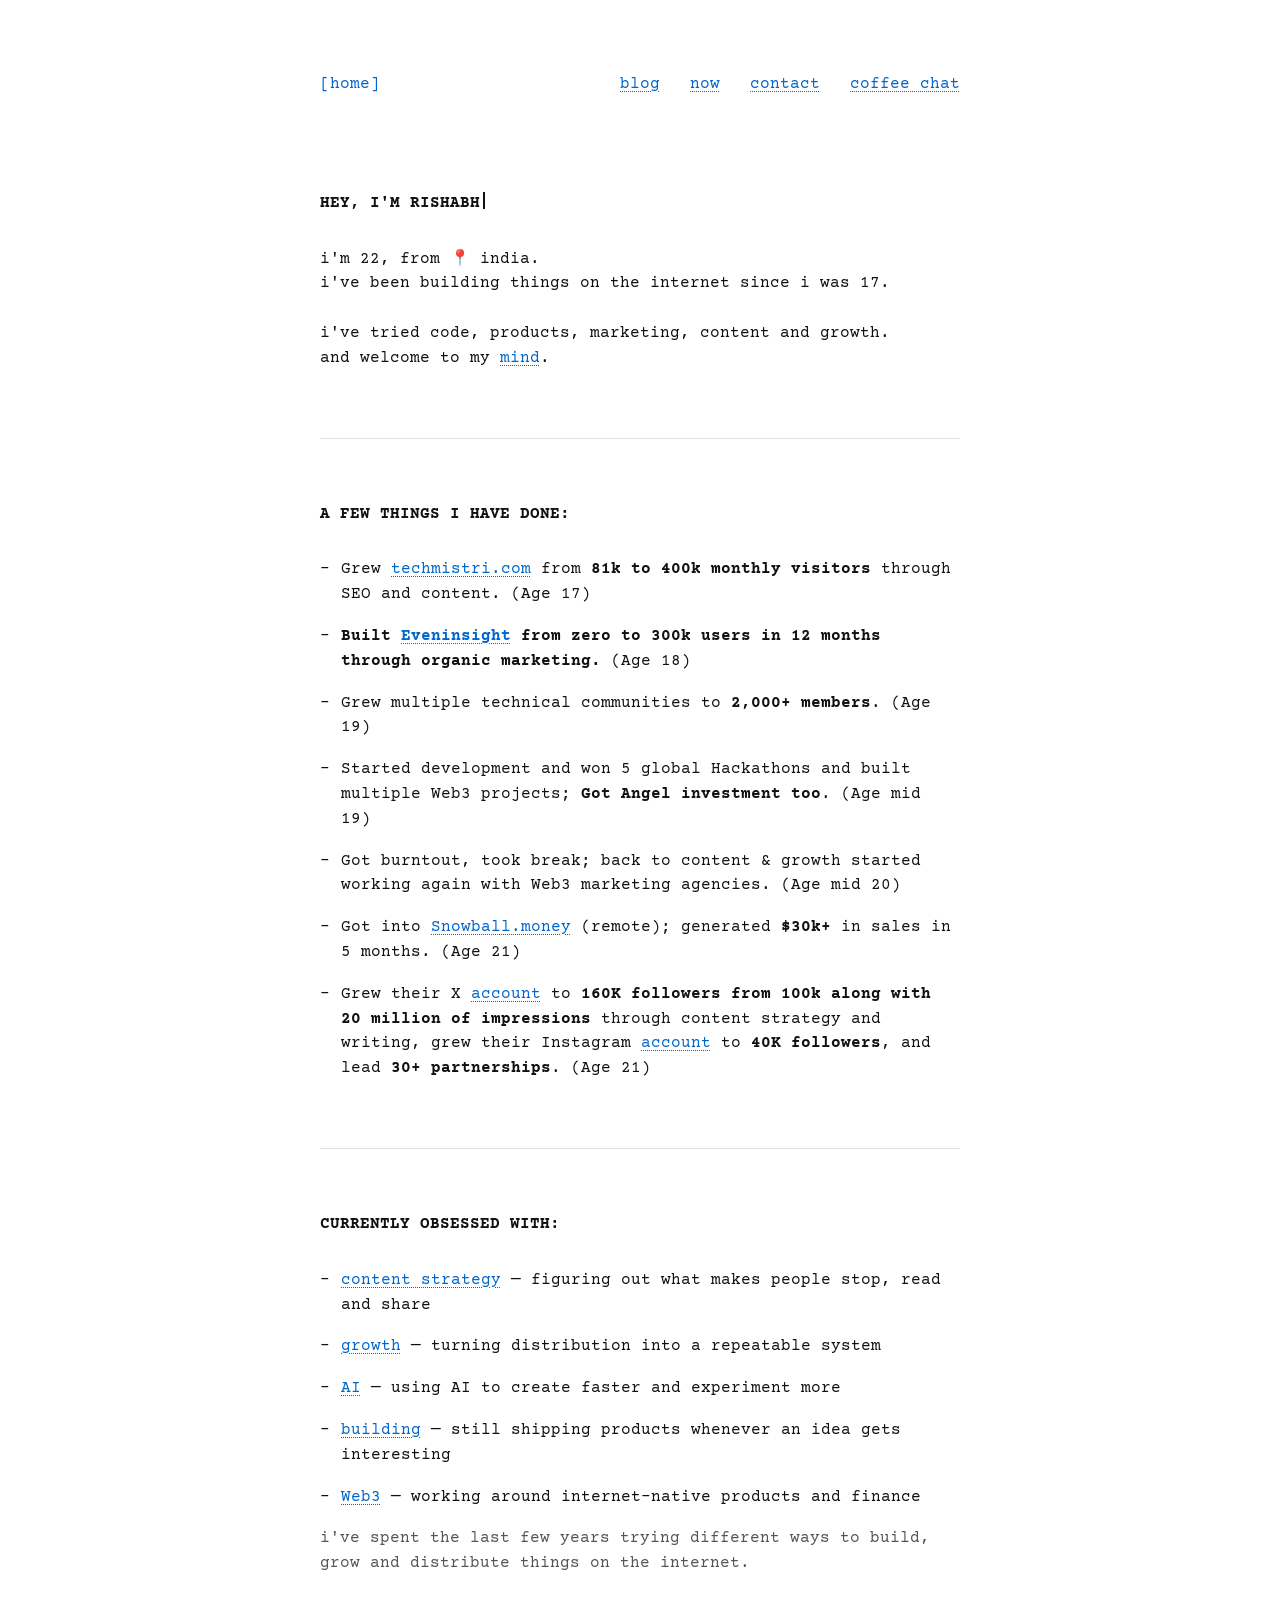
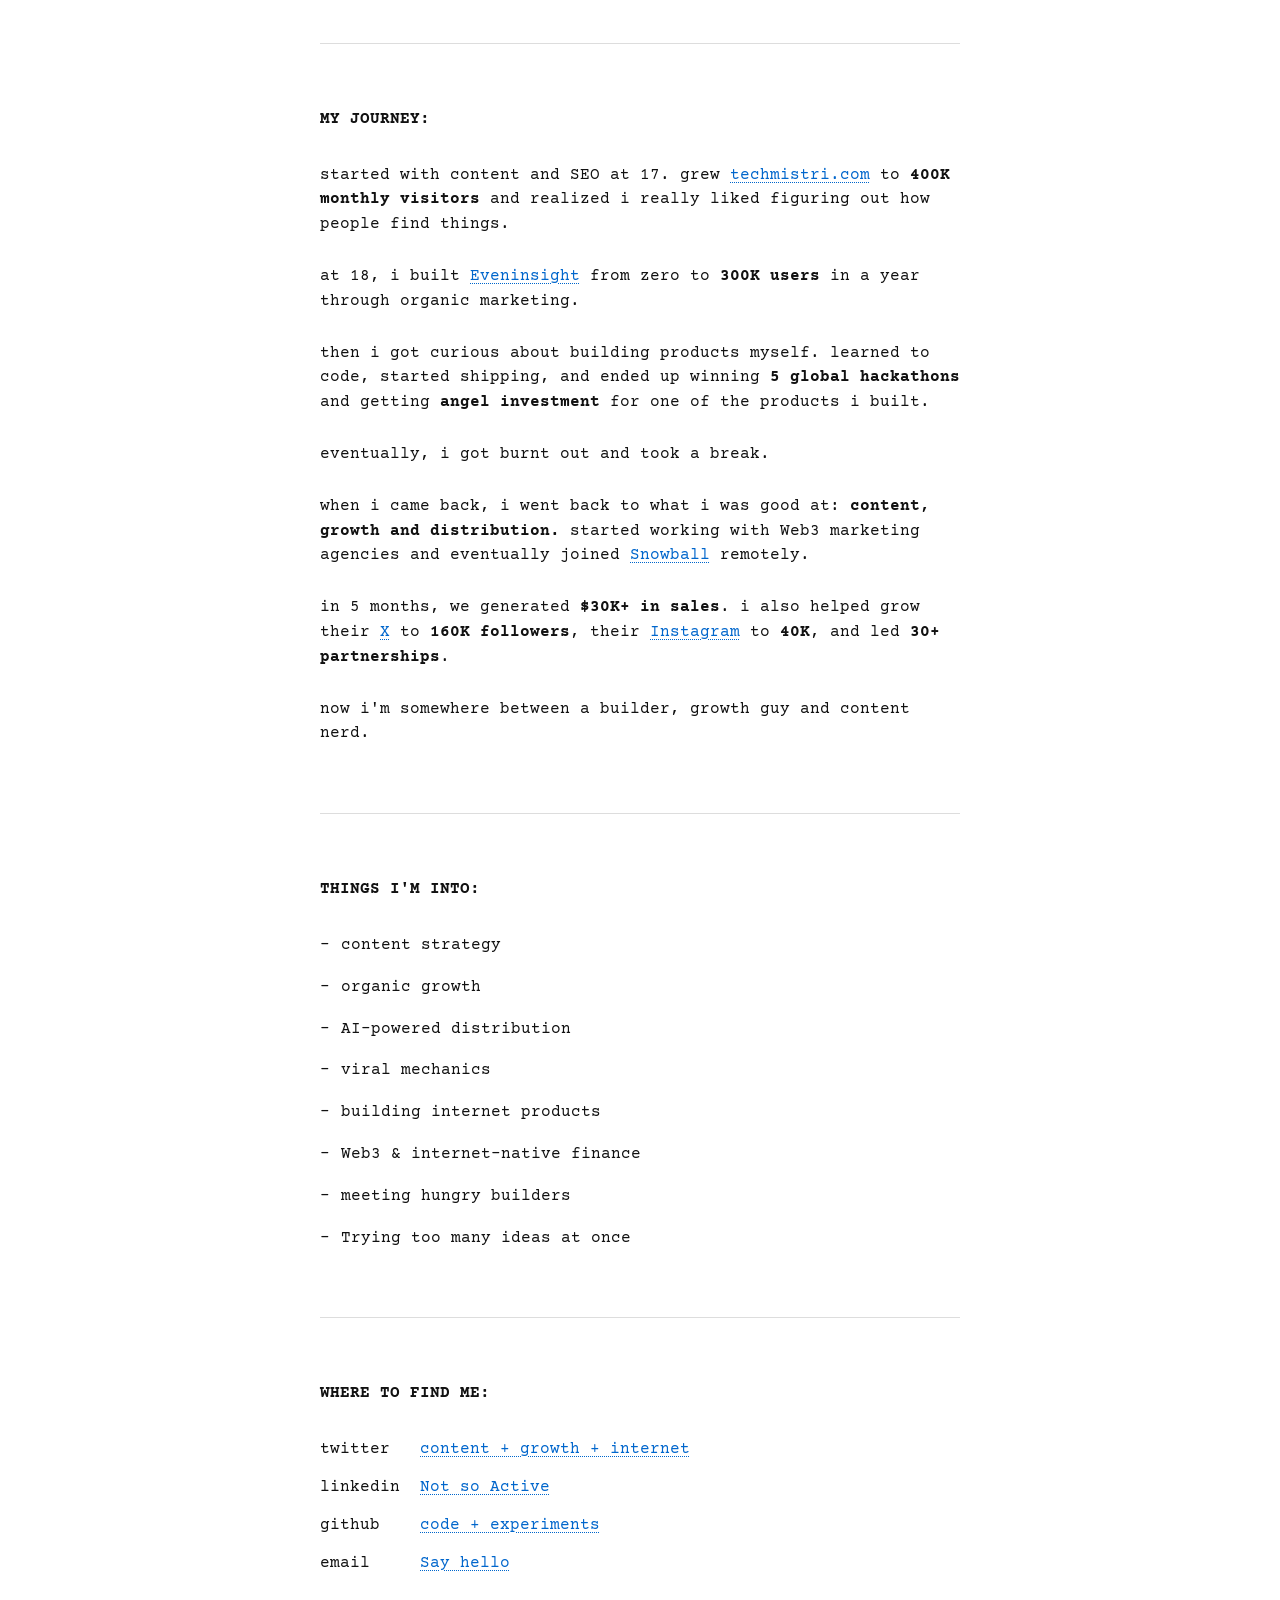
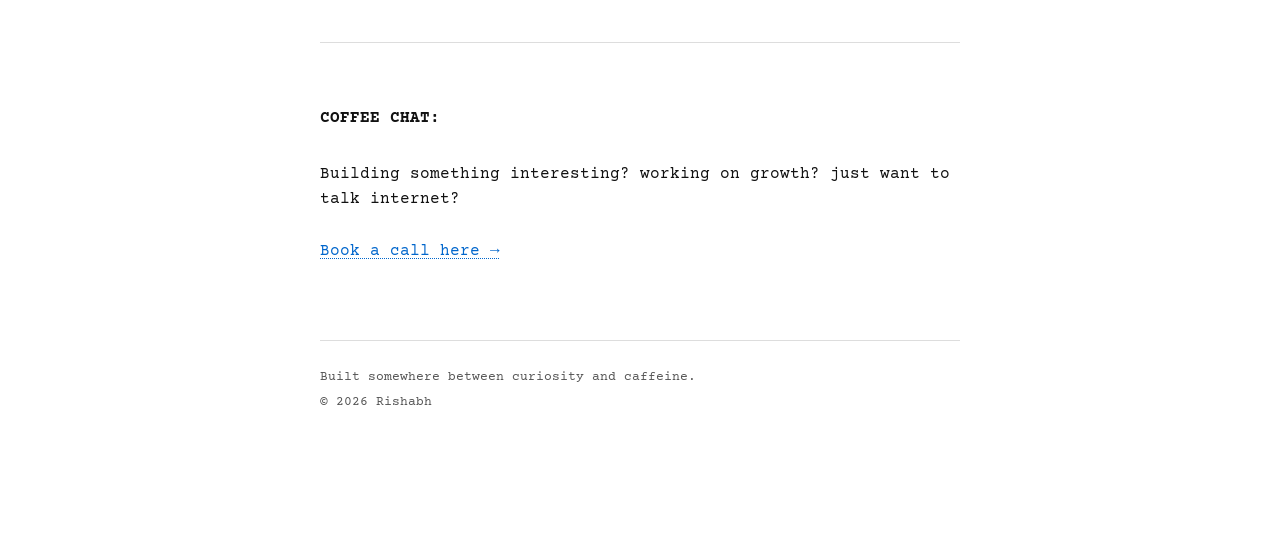
<file: index.html>
<!DOCTYPE html>
<html lang="en">
<head>
  <meta charset="UTF-8">
  <meta name="viewport" content="width=device-width, initial-scale=1.0">
  <title>Rishabh — Internet Experiments</title>
  <meta name="description" content="Rishabh's corner of the internet — growth, content, AI, Web3 and building.">
  <link rel="preconnect" href="https://fonts.googleapis.com">
  <link rel="preconnect" href="https://fonts.gstatic.com" crossorigin>
  <link href="https://fonts.googleapis.com/css2?family=Courier+Prime:wght@400;700&display=swap" rel="stylesheet">
  <link rel="stylesheet" href="style.css">
</head>
<body>
<div class="page">
  <header class="navbar">
    <a href="index.html" class="home-link">[home]</a>
    <nav class="navigation">
      <a href="blog.html">blog</a>
      <a href="#now">now</a>
      <a href="./contact.html">contact</a>
      <a href="https://calendly.com/rg6367229/30min">coffee chat</a>
    </nav>
  </header>

  <main>
    <section class="hero">
      <h1>HEY, I'M RISHABH<span class="cursor"></span></h1>
      <div class="intro">
        <p>i'm <span id="age"></span>, from 📍 india.</p>
        <p>i've been building things on the internet since i was 17.</p>
<br>
        <p>i've tried code, products, marketing, content and growth.</p>
        <p>and welcome to my <a href="#journey">mind</a>.</p>
      </div>
    </section>
    <hr>
    <section class="section">
      <h2>A FEW THINGS I HAVE DONE:</h2>
      <ul>
        <li>Grew <a href="https://techmistri.com" target="_blank" rel="noopener noreferrer">techmistri.com</a> from <strong>81k to</strong> <strong>400k monthly visitors</strong> through SEO and content. (Age 17)</li>
        <li><strong>Built <a href="https://eveninsight.com" target="_blank" rel="noopener noreferrer">Eveninsight</a> from zero to 300k users in 12 months through organic marketing.</strong> (Age 18)</li>
        <li>Grew multiple technical communities to <strong>2,000+ members</strong>. (Age 19)</li>
        <li>Started development and won 5 global Hackathons and built multiple Web3 projects; <strong>Got Angel investment too</strong>. (Age mid 19)</li>
        <li>Got burntout, took break; back to content &amp; growth started working again with Web3 marketing agencies. (Age mid 20)</li>
        <li>Got into <a href="https://snowball.money" target="_blank" rel="noopener noreferrer">Snowball.money</a> (remote); generated <strong>$30k+</strong> in sales in 5 months. (Age 21)</li>
        <li>Grew their X <a href="https://x.com/snowball_money" target="_blank" rel="noopener noreferrer">account</a> to <strong>160K followers from 100k along with 20 million of impressions</strong> through content strategy and writing, grew their Instagram <a href="https://www.instagram.com/snowball.money/" target="_blank" rel="noopener noreferrer">account</a> to <strong>40K followers</strong>, and lead <strong>30+ partnerships</strong>. (Age 21)</li>
      </ul>
    </section>
    <hr>
    <section class="section" id="now">
      <h2>CURRENTLY OBSESSED WITH:</h2>
      <ul>
        <li><a href="#">content strategy</a> — figuring out what makes people stop, read and share</li>
        <li><a href="#">growth</a> — turning distribution into a repeatable system</li>
        <li><a href="#">AI</a> — using AI to create faster and experiment more</li>
        <li><a href="#">building</a> — still shipping products whenever an idea gets interesting</li>
        <li><a href="#">Web3</a> — working around internet-native products and finance</li>
      </ul>
      <p class="muted">i've spent the last few years trying different ways to build, grow and distribute things on the internet.</p>
    </section>
    <hr>
    <section class="section" id="journey">
      <h2>MY JOURNEY:</h2>
      <div class="journey">
        <p>started with content and SEO at 17. grew <a href="https://techmistri.com" target="_blank" rel="noopener noreferrer">techmistri.com</a> to <strong>400K monthly visitors</strong> and realized i really liked figuring out how people find things.</p>
        <p>at 18, i built <a href="https://eveninsight.com" target="_blank" rel="noopener noreferrer">Eveninsight</a> from zero to <strong>300K users</strong> in a year through organic marketing.</p>
        <p>then i got curious about building products myself. learned to code, started shipping, and ended up winning <strong>5 global hackathons</strong> and getting <strong>angel investment</strong> for one of the products i built.</p>
        <p>eventually, i got burnt out and took a break.</p>
        <p>when i came back, i went back to what i was good at: <strong>content, growth and distribution.</strong> started working with Web3 marketing agencies and eventually joined <a href="https://snowball.money" target="_blank" rel="noopener noreferrer">Snowball</a> remotely.</p>
        <p>in 5 months, we generated <strong>$30K+ in sales</strong>. i also helped grow their <a href="https://x.com/snowball_money" target="_blank" rel="noopener noreferrer">X</a> to <strong>160K followers</strong>, their <a href="https://www.instagram.com/snowball.money/" target="_blank" rel="noopener noreferrer">Instagram</a> to <strong>40K</strong>, and led <strong>30+ partnerships</strong>.</p>
        <p>now i'm somewhere between a builder, growth guy and content nerd.</p>
      </div>
    </section>

    <hr>

    <section class="section">
      <h2>THINGS I'M INTO:</h2>
      <ul>
        <li>content strategy</li>
        <li>organic growth</li>
        <li>AI-powered distribution</li>
        <li>viral mechanics</li>
        <li>building internet products</li>
        <li>Web3 &amp; internet-native finance</li>
        <li>meeting hungry builders</li>
        <li>Trying too many ideas at once</li>
      </ul>
    </section>
    
    <hr>

    <section class="section" id="contact">
      <h2>WHERE TO FIND ME:</h2>
      <div class="social-list">
        <div class="social-row"><span class="social-platform">twitter</span><a href="https://x.com/ExplorerRishabh" target="_blank" rel="noopener noreferrer">content + growth + internet</a></div>
        <div class="social-row"><span class="social-platform">linkedin</span><a href="https://www.linkedin.com/in/rishabh-gupta-b09660242/" target="_blank" rel="noopener noreferrer">Not so Active</a></div>
        <div class="social-row"><span class="social-platform">github</span><a href="https://github.com/rishabhguptareal" target="_blank" rel="noopener noreferrer">code + experiments</a></div>
        <div class="social-row"><span class="social-platform">email</span><a href="mailto:rg6367229@gmail.com">Say hello</a></div>
      </div>
    </section>
<hr>
    <section class="section" id="chat">
      <h2>COFFEE CHAT:</h2>
      <p>Building something interesting? working on growth? just want to talk internet?</p>
      <p><a href="https://calendly.com/rg6367229/30min">Book a call here →</a></p>
    </section>

    <footer>
      <p>Built somewhere between curiosity and caffeine.</p>
      <p>© <span id="year"></span> Rishabh</p>
    </footer>
  </main>
</div>
<script src="script.js"></script>
</body>
</html>
</file>
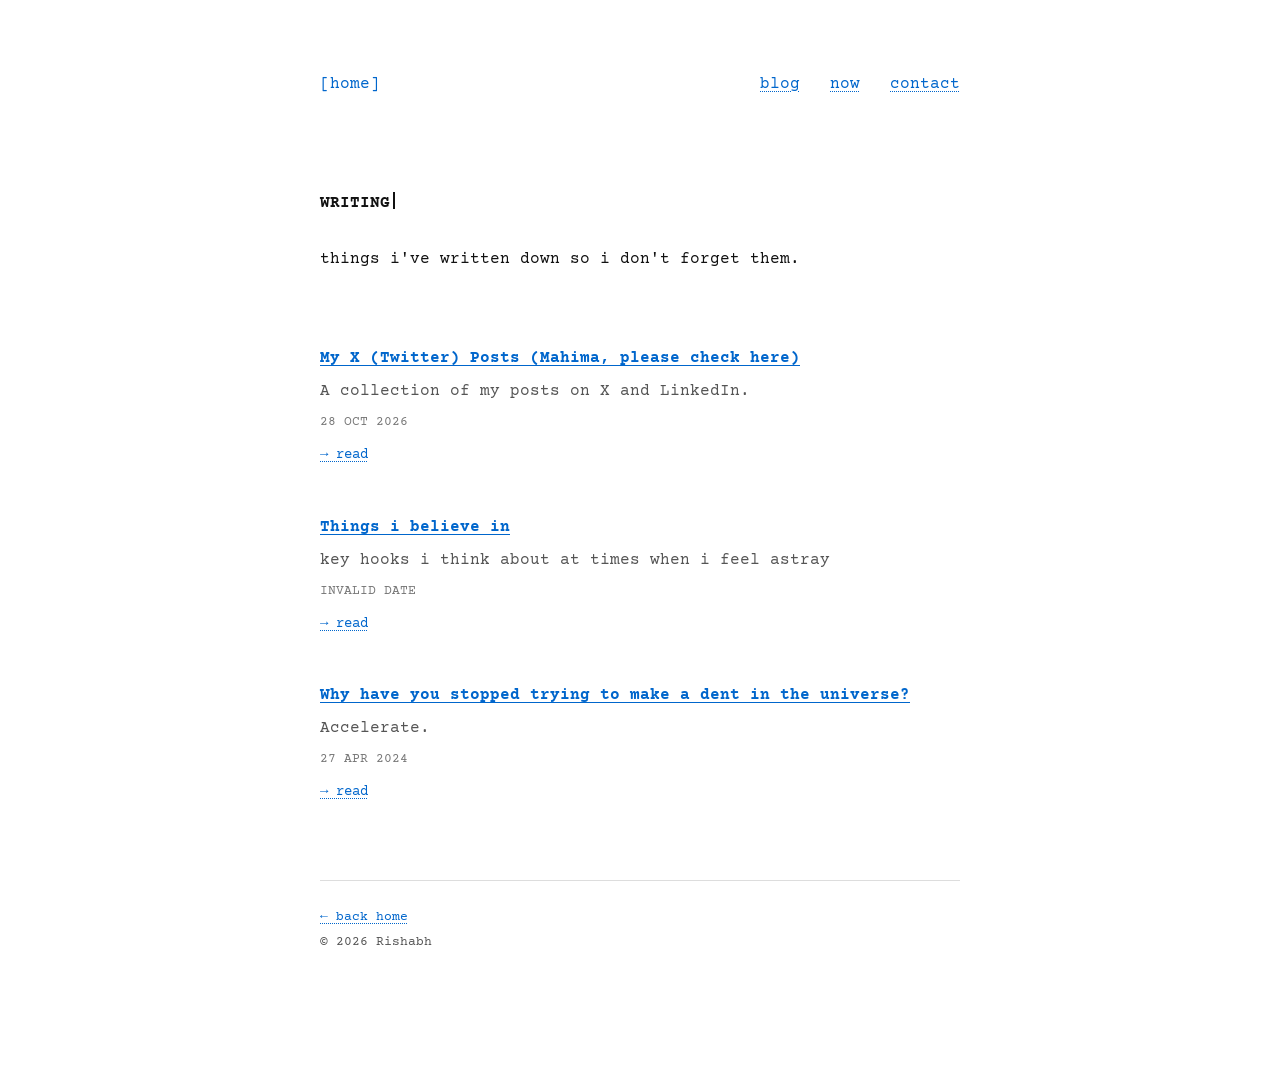
<file: blog.html>
<!DOCTYPE html>
<html lang="en">
<head>
  <meta charset="UTF-8">
  <meta name="viewport" content="width=device-width, initial-scale=1.0">
  <title>Writing — Rishabh</title>
  <meta name="description" content="Writing by Rishabh.">
  <link rel="preconnect" href="https://fonts.googleapis.com">
  <link rel="preconnect" href="https://fonts.gstatic.com" crossorigin>
  <link href="https://fonts.googleapis.com/css2?family=Courier+Prime:wght@400;700&display=swap" rel="stylesheet">
  <link rel="stylesheet" href="style.css">
</head>
<body>
<div class="page">
  <header class="navbar">
    <a href="index.html" class="home-link">[home]</a>
    <nav class="navigation">
      <a href="blog.html">blog</a>
      <a href="index.html#now">now</a>
      <a href="index.html#contact">contact</a>
    </nav>
  </header>
  <main>
    <section class="hero blog-hero">
      <h1>WRITING<span class="cursor"></span></h1>
      <p>things i've written down so i don't forget them.</p>
    </section>
    <section id="posts" class="posts"></section>
    <footer>
      <p><a href="index.html">← back home</a></p>
      <p>© <span id="year"></span> Rishabh</p>
    </footer>
  </main>
</div>
<script src="posts.js"></script>
<script src="blog.js"></script>
</body>
</html>
</file>
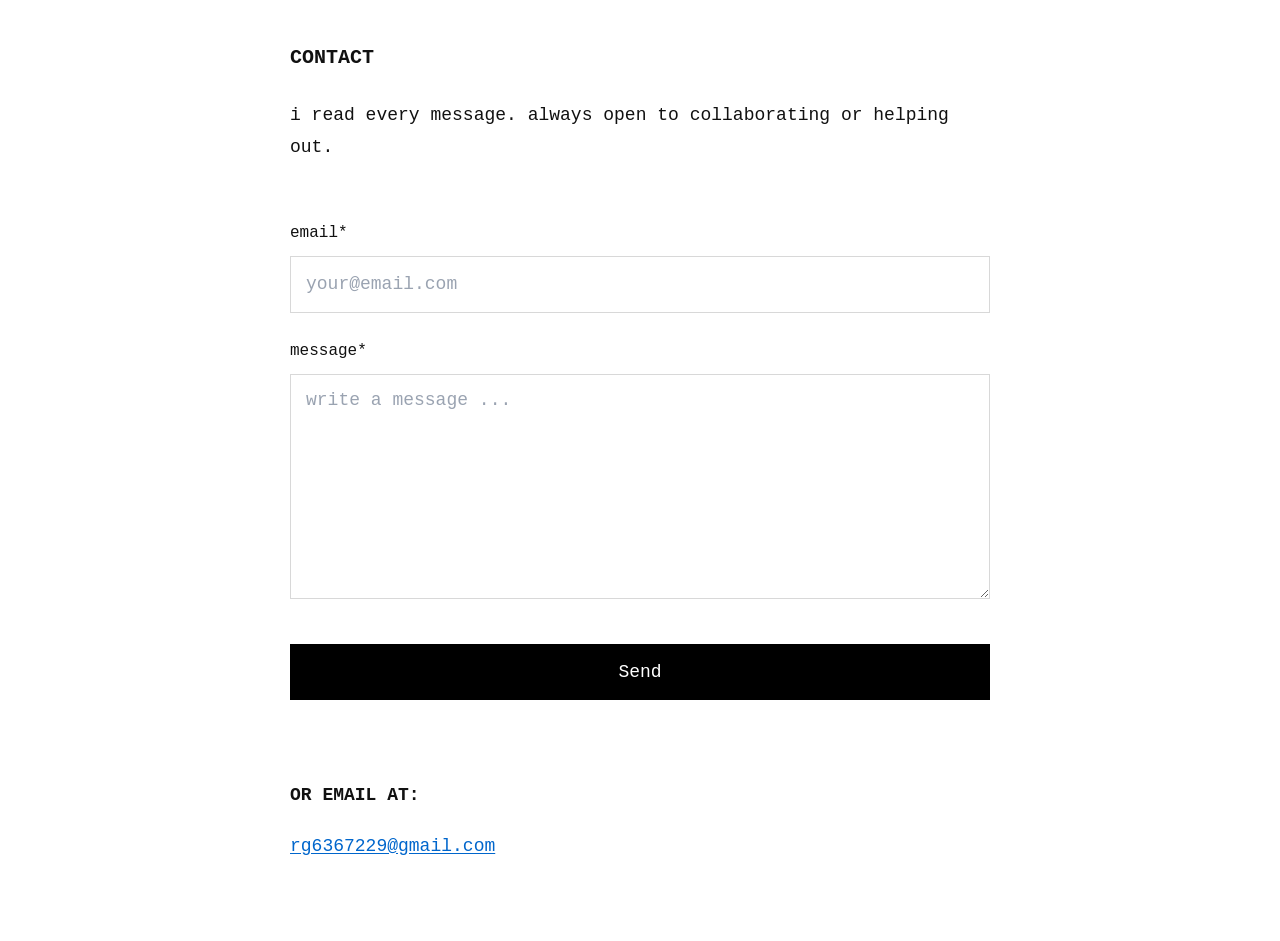
<file: contact.html>
<!DOCTYPE html>
<html lang="en">
<head>
  <meta charset="UTF-8">
  <meta name="viewport" content="width=device-width, initial-scale=1.0">
  <title>contact — rishabh</title>

  <style>
    * {
      box-sizing: border-box;
    }

    html {
      scroll-behavior: smooth;
    }

    body {
      margin: 0;
      background: #fff;
      color: #111;
      font-family: "Courier New", Courier, monospace;
      font-size: 16px;
      line-height: 1.7;
    }

    a {
      color: #0066cc;
      text-decoration: underline;
      text-underline-offset: 2px;
    }

    a:hover {
      color: #000;
    }

    .page {
      width: min(700px, calc(100% - 40px));
      margin: 45px auto 80px;
    }

    h1 {
      margin: 0 0 28px;
      font-size: 20px;
      line-height: 1.3;
      font-weight: 700;
      text-transform: uppercase;
    }

    .intro {
      margin: 0 0 56px;
      font-size: 18px;
      line-height: 1.8;
    }

    .field {
      margin-bottom: 25px;
    }

    label {
      display: block;
      margin-bottom: 9px;
      font-size: 16px;
    }

    input,
    textarea {
      width: 100%;
      border: 1px solid #d8d8d8;
      border-radius: 0;
      background: #fff;
      color: #111;
      font-family: inherit;
      font-size: 18px;
      padding: 15px;
      outline: none;
    }

    input {
      height: 57px;
    }

    textarea {
      min-height: 225px;
      resize: vertical;
    }

    input::placeholder,
    textarea::placeholder {
      color: #9aa3b1;
      opacity: 1;
    }

    input:focus,
    textarea:focus {
      border-color: #111;
    }

    button {
      width: 100%;
      height: 56px;
      margin-top: 10px;
      border: 0;
      border-radius: 0;
      background: #000;
      color: #fff;
      font-family: inherit;
      font-size: 18px;
      cursor: pointer;
    }

    button:hover {
      background: #222;
    }

    button:disabled {
      opacity: 0.65;
      cursor: wait;
    }

    .status {
      min-height: 27px;
      margin-top: 14px;
      font-size: 14px;
    }

    .email-section {
      margin-top: 42px;
    }

    .email-section h2 {
      margin: 0 0 22px;
      font-size: 18px;
      line-height: 1.4;
      text-transform: uppercase;
    }

    .email {
      font-size: 18px;
    }

    @media (max-width: 600px) {
      .page {
        width: calc(100% - 32px);
        margin-top: 30px;
      }

      .intro {
        font-size: 16px;
      }

      input,
      textarea {
        font-size: 16px;
      }
    }
  </style>
</head>

<body>

  <main class="page">

    <h1>CONTACT</h1>

    <p class="intro">
      i read every message. always open to collaborating or helping out.
    </p>

    <form id="contactForm">

      <div class="field">
        <label for="email">email*</label>
        <input
          type="email"
          id="email"
          name="email"
          placeholder="your@email.com"
          required
        >
      </div>

      <div class="field">
        <label for="message">message*</label>
        <textarea
          id="message"
          name="message"
          placeholder="write a message ..."
          required
        ></textarea>
      </div>

      <button type="submit" id="submitButton">Send</button>

      <div class="status" id="status"></div>

    </form>

    <section class="email-section">
      <h2>OR EMAIL AT:</h2>

      <a class="email" href="mailto:rg6367229@gmail.com">
        rg6367229@gmail.com
      </a>
    </section>

  </main>

  <script>
    const form = document.getElementById("contactForm");
    const button = document.getElementById("submitButton");
    const status = document.getElementById("status");

    form.addEventListener("submit", function (event) {
      event.preventDefault();

      const email = document.getElementById("email").value.trim();
      const message = document.getElementById("message").value.trim();

      if (!email || !message) {
        status.textContent = "please fill in both fields.";
        return;
      }

      const subject = encodeURIComponent("message from my website");
      const body = encodeURIComponent(
        "From: " + email + "\n\n" + message
      );

      button.disabled = true;
      button.textContent = "opening mail...";

      window.location.href =
        "mailto:contact@yourdomain.com?subject=" +
        subject +
        "&body=" +
        body;

      setTimeout(() => {
        button.disabled = false;
        button.textContent = "click";
      }, 1500);
    });
  </script>

</body>
</html>
</file>
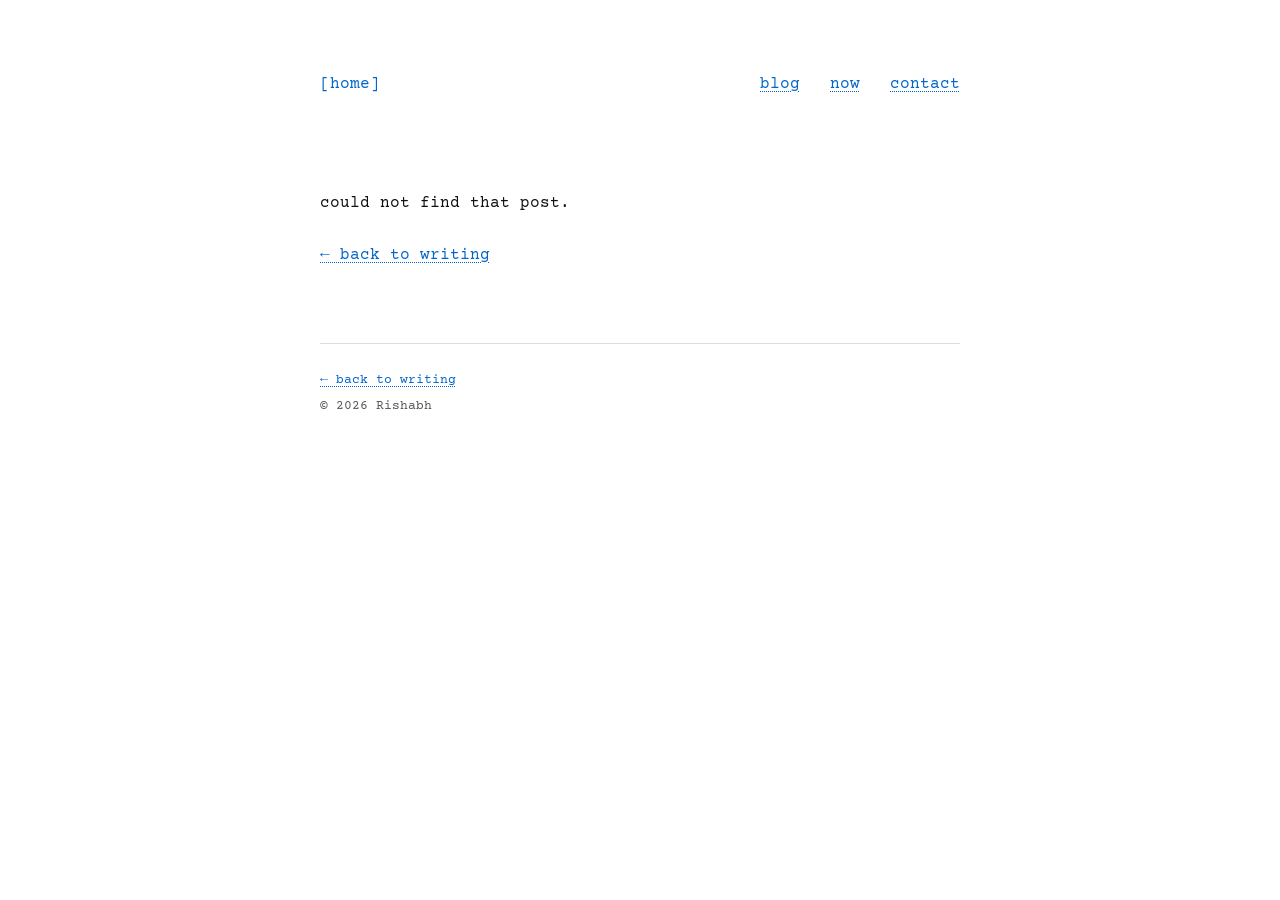
<file: post.html>
<!DOCTYPE html>
<html lang="en">
<head>
  <meta charset="UTF-8">
  <meta name="viewport" content="width=device-width, initial-scale=1.0">
  <title>Writing — Rishabh</title>
  <link rel="preconnect" href="https://fonts.googleapis.com">
  <link rel="preconnect" href="https://fonts.gstatic.com" crossorigin>
  <link href="https://fonts.googleapis.com/css2?family=Courier+Prime:wght@400;700&display=swap" rel="stylesheet">
  <link rel="stylesheet" href="style.css">
</head>
<body>
<div class="page">
  <header class="navbar">
    <a href="index.html" class="home-link">[home]</a>
    <nav class="navigation">
      <a href="blog.html">blog</a>
      <a href="index.html#now">now</a>
      <a href="index.html#contact">contact</a>
    </nav>
  </header>
  <main id="article"></main>
  <footer>
    <p><a href="blog.html">← back to writing</a></p>
    <p>© <span id="year"></span> Rishabh</p>
  </footer>
</div>
<script src="posts.js"></script>
<script src="post.js"></script>
</body>
</html>
</file>
<file: style.css>
*{box-sizing:border-box}html{scroll-behavior:smooth}body{margin:0;background:#fff;color:#111;font-family:"Courier Prime","Courier New",monospace;font-size:16px;line-height:1.55;-webkit-font-smoothing:antialiased}.page{width:100%;max-width:680px;margin:0 auto;padding:72px 20px 120px}a{color:#06c;text-decoration-line:underline;text-decoration-style:dotted;text-decoration-thickness:1px;text-underline-offset:3px;cursor:pointer}a:hover{color:#004999;text-decoration-style:solid}.navbar{display:flex;align-items:center;justify-content:space-between;margin-bottom:94px;font-size:16px}.home-link{text-decoration:none}.navigation{display:flex;align-items:center;gap:30px}.navigation a{white-space:nowrap}h1,h2{margin:0;font-size:16px;font-weight:700;line-height:1.55}h1{margin-bottom:31px}h2{margin-bottom:31px}.hero{margin-bottom:67px}.intro p{margin:0}.cursor{display:inline-block;width:2px;height:17px;margin-left:3px;background:#111;vertical-align:-2px;animation:blink 1s steps(1) infinite}@keyframes blink{0%,49%{opacity:1}50%,100%{opacity:0}}.section{margin-top:63px}.section:first-of-type{margin-top:0}ul{margin:0;padding:0;list-style:none}li{position:relative;margin-bottom:17px;padding-left:21px}li::before{content:"-";position:absolute;left:0;top:0}p{margin-top:0;margin-bottom:27px}strong{font-weight:700}.muted,.small-text{color:#555}.small-text{font-size:14px}.journey p{margin-bottom:27px}hr{width:100%;height:1px;margin:67px 0 0;border:0;background:#ddd}.pipeline p{max-width:650px}.big-link{display:inline-block;margin-top:3px;margin-bottom:31px}.social-list{display:flex;flex-direction:column;gap:13px}.social-row{display:flex;align-items:baseline;gap:12px}.social-platform{flex:0 0 88px}footer{margin-top:76px;padding-top:26px;border-top:1px solid #ddd;color:#555;font-size:13px}footer p{margin-bottom:5px}.blog-hero{margin-bottom:75px}.posts{display:flex;flex-direction:column;gap:48px}.post-card h2{margin-bottom:8px}.post-card h2 a{text-decoration-style:solid}.post-summary{color:#555;margin-bottom:8px}.post-date{font-size:13px;color:#777;margin-bottom:10px}.read-link{font-size:14px}.article-header{margin-bottom:60px}.article-title{font-size:20px;line-height:1.4;margin-bottom:16px}.article-summary{color:#555;margin-bottom:12px}.article-date{font-size:13px;color:#777}.article-content h2{margin-top:52px;margin-bottom:26px;font-size:16px;text-transform:none}.article-content p{margin-bottom:27px}.article-content blockquote{margin:32px 0;padding-left:20px;border-left:1px solid #bbb}.article-content hr{margin:45px 0}.article-content ul{margin:20px 0 30px}.article-content li{margin-bottom:18px}.resource-list{list-style:none;padding:0}.resource-list li{padding-left:0;margin-bottom:24px}.resource-list li:before{display:none}.resource-title{display:block;margin-bottom:4px}.resource-url{font-size:13px}.end-note{margin-top:50px;font-style:italic}@media(max-width:700px){body{font-size:15px}.page{padding:35px 18px 80px}.navbar{margin-bottom:67px;align-items:flex-start}.navigation{gap:13px;flex-wrap:wrap;justify-content:flex-end;max-width:260px}.navigation a{font-size:14px}h1,h2{font-size:15px}.section{margin-top:52px}hr{margin-top:52px}.social-row{flex-direction:column;gap:0}.social-platform{flex:auto}.article-title{font-size:18px}}@media(max-width:430px){.page{padding:28px 16px 70px}.navbar{display:block;margin-bottom:55px}.home-link{display:block;margin-bottom:18px}.navigation{justify-content:flex-start;max-width:none}.navigation a{font-size:14px}}
</file>
